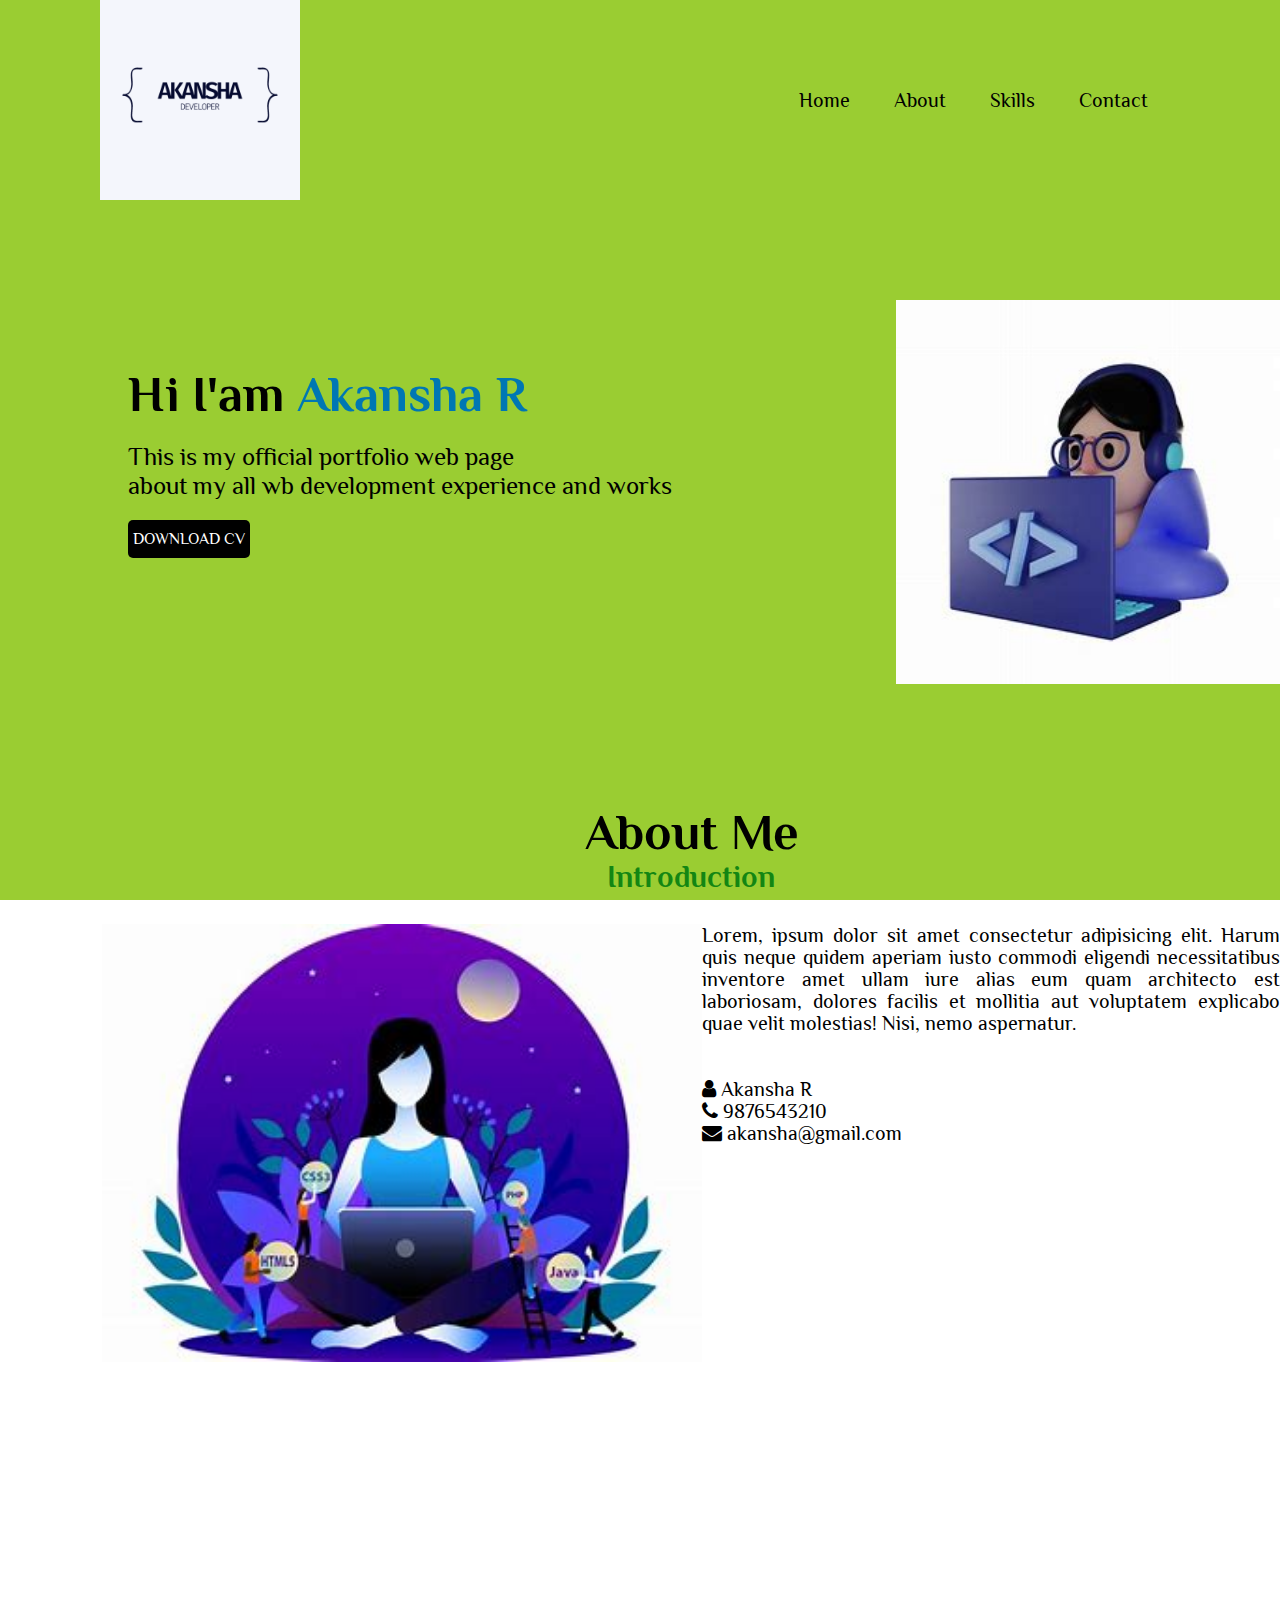
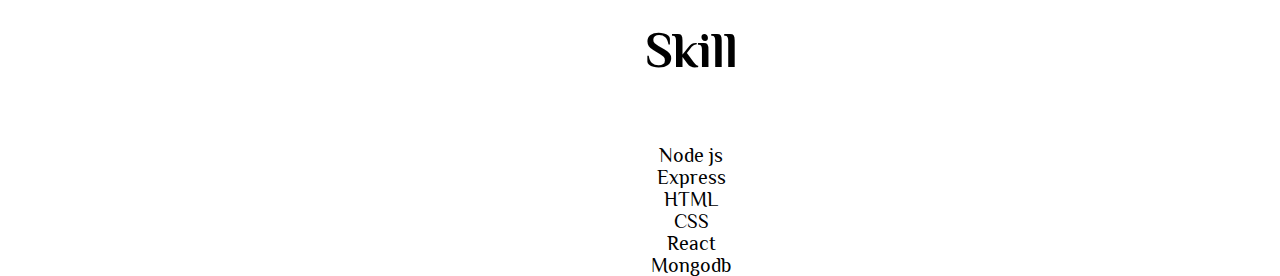
<file: index.html>
<!DOCTYPE html>
<html lang="en">

<head>
    <meta charset="UTF-8">
    <meta name="viewport" content="width=device-width, initial-scale=1.0">
    <title>My Portfolio</title>
    <link rel="stylesheet" href="./style.css">
    <!-- font awesome -->
    <link rel="stylesheet" href="https://cdnjs.cloudflare.com/ajax/libs/font-awesome/4.7.0/css/font-awesome.min.css">
    <!-- google fonts -->
    <link rel="preconnect" href="https://fonts.googleapis.com">
    <link rel="preconnect" href="https://fonts.gstatic.com" crossorigin>
    <link href="https://fonts.googleapis.com/css2?family=Philosopher&display=swap" rel="stylesheet">
</head>

<body>
    <div class="container">
        <!-- navbar -->
        <nav class="navbar">
            <img src="./image/akansha.png" class="logo" alt="">
            <ul class="list">
                <li class="listitems"> <a href="#home" class="link">Home</a></li>
                <li class="listitems"> <a href="#about" class="link">About</a></li>
                <li class="listitems"> <a href="#skill" class="link">Skills</a></li>
                <li class="listitems"> <a href="" class="link">Contact</a></li>
            </ul>
        </nav>
        <section id="home">
            <div class="title">
                <h1 class="title_h1">Hi I'am <span>Akansha R</span></h1>
                <p class="title_p">This is my official portfolio web page <br>
                    about my all wb development experience and works</p>
                <a href="" class="download">DOWNLOAD CV</a>
            </div>
            <div class="image">
                <img src="./image/dvlp.png" class="img" alt="">
            </div>
        </section>

        <section id="about">
            <div  class="heading">
                <h1>About Me</h1>
                <h3>Introduction</h3>
            </div>
           
            <div class="abt_content">
                <div class="abt_img">
                    <img src="./image/OIP.png" class="abtimg" alt="">
                </div>
                <div class="abt_intro">
                    <p>Lorem, ipsum dolor sit amet consectetur adipisicing elit. Harum quis neque quidem aperiam iusto
                        commodi eligendi necessitatibus inventore amet ullam iure alias eum quam architecto est
                        laboriosam, dolores facilis et mollitia aut voluptatem explicabo quae velit molestias! Nisi,
                        nemo aspernatur.
                    </p><br><br>
                    <div class="icon">
                        <div class="abt_details">
                            <i class="fa fa-user"></i>
                            Akansha R
                        </div>
                        <div class="abt_details">
                            <i class="fa fa-phone"></i>
                            9876543210
                        </div>
                        <div class="abt_details">
                            <i class="fa fa-envelope"></i>
                            akansha@gmail.com
                        </div>
                    </div>
                </div>
            </div>
        </section>
        <section id="skill">
            <div class="skilhead">
                <h1>Skill</h1>
            </div><br><br>
            <div class="skilcont">
                <div class="skilldetails">
                    Node js
                </div>
                <div class="skilldetails">
                    Express
                </div>
                <div class="skilldetails">
                    HTML
                </div>
                <div class="skilldetails">
                    CSS
                </div>
                <div class="skilldetails">
                    React
                </div>
                <div class="skilldetails">
                   Mongodb
                </div>
            </div>
        </section>
    </div>
</body>

</html>
</file>
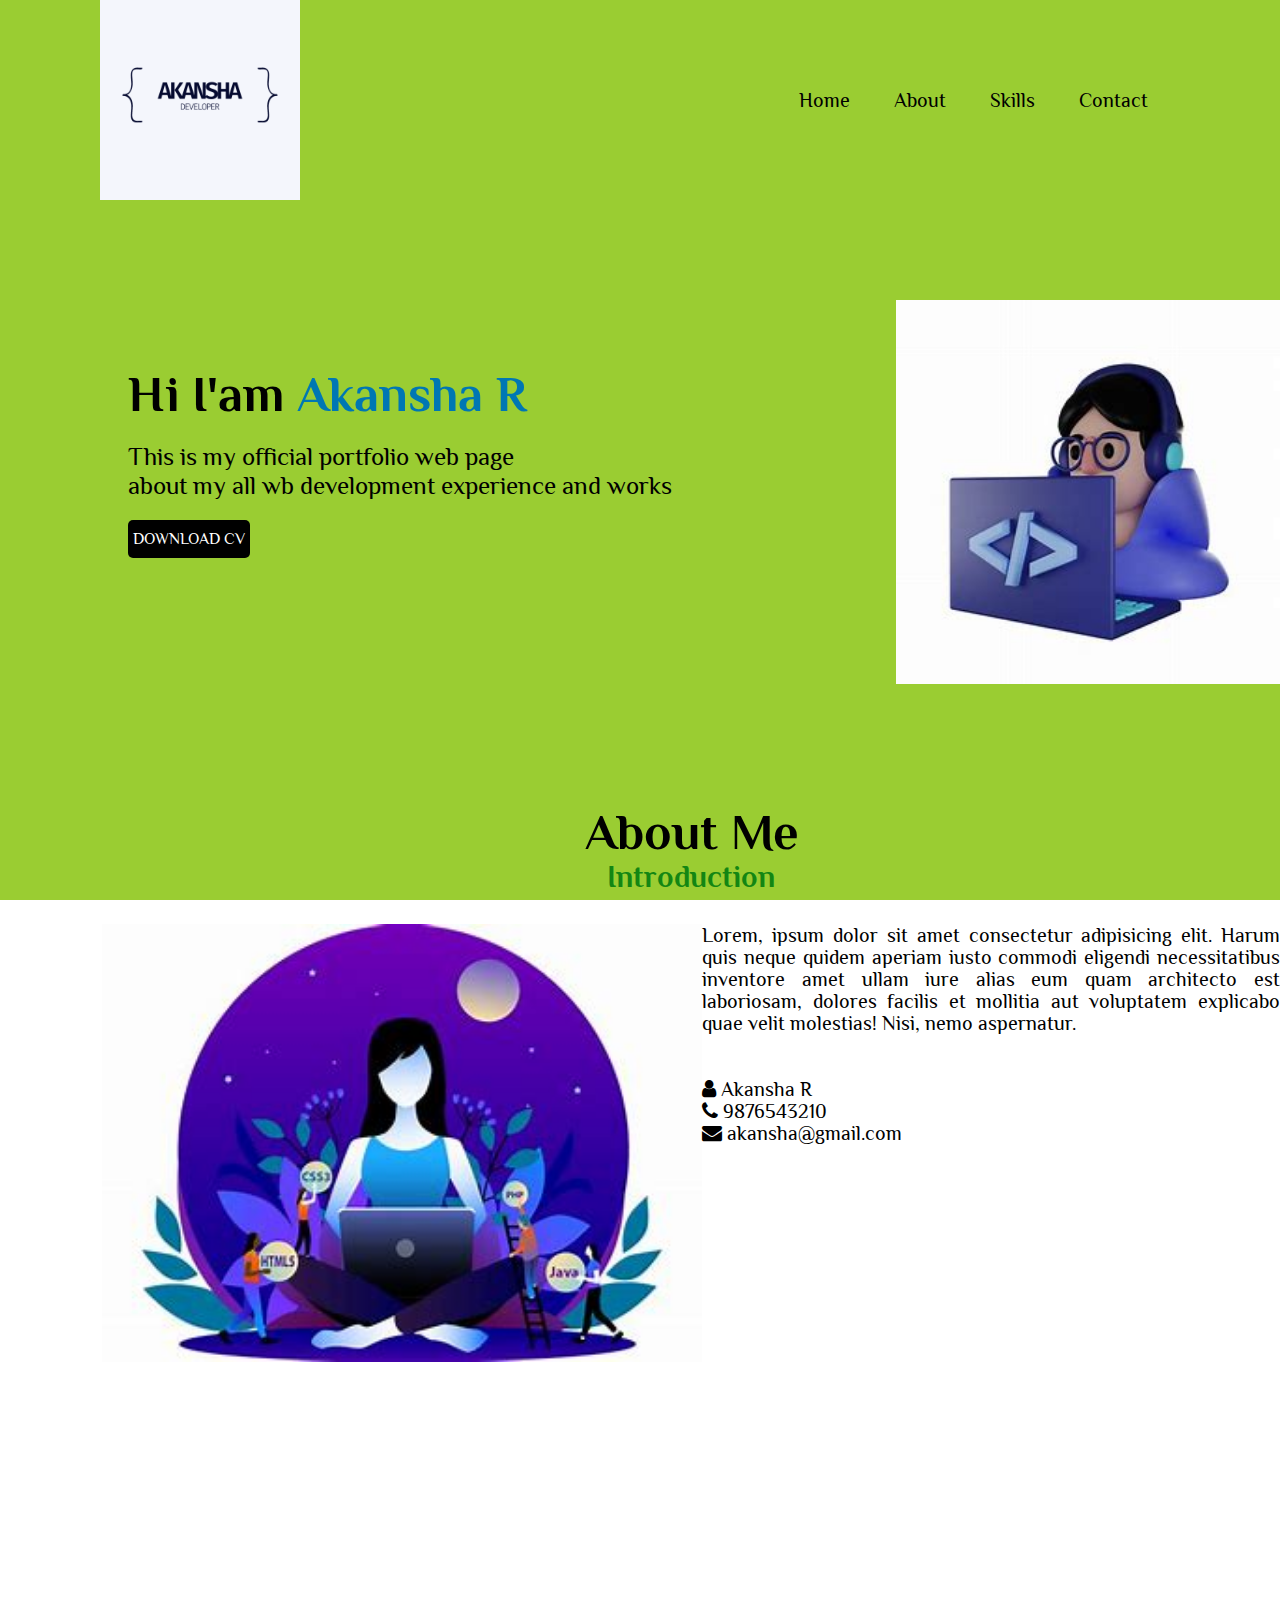
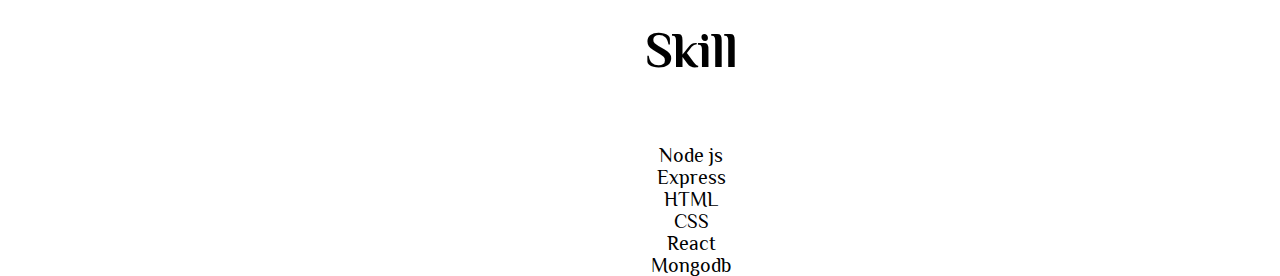
<file: portfoliotwo.html>
<!DOCTYPE html>
<html lang="en">

<head>
    <meta charset="UTF-8">
    <meta name="viewport" content="width=device-width, initial-scale=1.0">
    <title>My Portfolio</title>
    <link rel="stylesheet" href="./style.css">
    <!-- font awesome -->
    <link rel="stylesheet" href="https://cdnjs.cloudflare.com/ajax/libs/font-awesome/4.7.0/css/font-awesome.min.css">
    <!-- google fonts -->
    <link rel="preconnect" href="https://fonts.googleapis.com">
    <link rel="preconnect" href="https://fonts.gstatic.com" crossorigin>
    <link href="https://fonts.googleapis.com/css2?family=Philosopher&display=swap" rel="stylesheet">
</head>

<body>
    <div class="container">
        <!-- navbar -->
        <nav class="navbar">
            <img src="./image/akansha.png" class="logo" alt="">
            <ul class="list">
                <li class="listitems"> <a href="#home" class="link">Home</a></li>
                <li class="listitems"> <a href="#about" class="link">About</a></li>
                <li class="listitems"> <a href="#skill" class="link">Skills</a></li>
                <li class="listitems"> <a href="" class="link">Contact</a></li>
            </ul>
        </nav>
        <section id="home">
            <div class="title">
                <h1 class="title_h1">Hi I'am <span>Akansha R</span></h1>
                <p class="title_p">This is my official portfolio web page <br>
                    about my all wb development experience and works</p>
                <a href="" class="download">DOWNLOAD CV</a>
            </div>
            <div class="image">
                <img src="./image/dvlp.png" class="img" alt="">
            </div>
        </section>

        <section id="about">
            <div  class="heading">
                <h1>About Me</h1>
                <h3>Introduction</h3>
            </div>
           
            <div class="abt_content">
                <div class="abt_img">
                    <img src="./image/OIP.png" class="abtimg" alt="">
                </div>
                <div class="abt_intro">
                    <p>Lorem, ipsum dolor sit amet consectetur adipisicing elit. Harum quis neque quidem aperiam iusto
                        commodi eligendi necessitatibus inventore amet ullam iure alias eum quam architecto est
                        laboriosam, dolores facilis et mollitia aut voluptatem explicabo quae velit molestias! Nisi,
                        nemo aspernatur.
                    </p><br><br>
                    <div class="icon">
                        <div class="abt_details">
                            <i class="fa fa-user"></i>
                            Akansha R
                        </div>
                        <div class="abt_details">
                            <i class="fa fa-phone"></i>
                            9876543210
                        </div>
                        <div class="abt_details">
                            <i class="fa fa-envelope"></i>
                            akansha@gmail.com
                        </div>
                    </div>
                </div>
            </div>
        </section>
        <section id="skill">
            <div class="skilhead">
                <h1>Skill</h1>
            </div><br><br>
            <div class="skilcont">
                <div class="skilldetails">
                    Node js
                </div>
                <div class="skilldetails">
                    Express
                </div>
                <div class="skilldetails">
                    HTML
                </div>
                <div class="skilldetails">
                    CSS
                </div>
                <div class="skilldetails">
                    React
                </div>
                <div class="skilldetails">
                   Mongodb
                </div>
            </div>
        </section>
    </div>
</body>

</html>
</file>
<file: style.css>
*{
    margin: 0px;
    padding: 0px;
    font-family: 'Philosopher', sans-serif;
}

.container{
    width: 100%;
    height: 100vh;
/*     background-color: #ffffff; */
    background-color:yellowgreen;
    position: relative;
}

.navbar{
    display: flex;
    align-items: center;
    justify-content: space-between;
    width: 85%;
    margin-left: 100px;
}

.listitems{
    display: inline;
    margin-right: 40px;
}

.logo{
    width: 200px;
}

.link{
    text-decoration: none;
    font-size: 20px;
    color:#000000;
    transition: font-size 1s;
}
.link:hover{
    color: red;
    font-size: 30px;
}
.title{
    margin-left: 10%;
    margin-top: 13%;
}
.title_h1{
    font-size: 50px;
    margin-bottom: 20px;
}
.title_h1 span{
    color: #0077b3;
}
.title_p{
    font-size: 25px;
    margin-bottom: 30px;
}
.download{
    background-color: #000000;
    padding: 10px 5px;
    color: #ffffff;
    text-decoration: none;
    border-radius: 5px;
}
.image{
    position: absolute;
    right: 0px;
    top: 300px;
    bottom: 0px;
    height: 100%;
    width: 30%;
}
.img{
    width: 100%;
    transition: width 1s;
}
.img:hover{
    width: 80%;
}
#about{
    margin-top: 20%;
    margin-left: 8%;
}
.heading{
    text-align: center;
    margin-bottom: 30px;
}
.heading h1{
    font-size: 50px;
}
.heading h3{
    font-size: 30px;
    color: #138613;
}
.abt_content{
    display: grid;
    grid-template-columns: auto auto;
}
.abt_img img{
    width: 600px;
}
.abt_intro{
    font-size: 20px;
    text-align: justify;
}
html{
    scroll-behavior: smooth;
}
#skill{
    margin-top: 20%;
    margin-left: 8%;
}
.skilhead{
    text-align: center;
    margin-bottom: 30px;
}
.skilhead h1{
    font-size: 50px;
}
.skilcont{
    text-align: justify;
    text-align: center;
    font-size: 20px;
}
</file>
